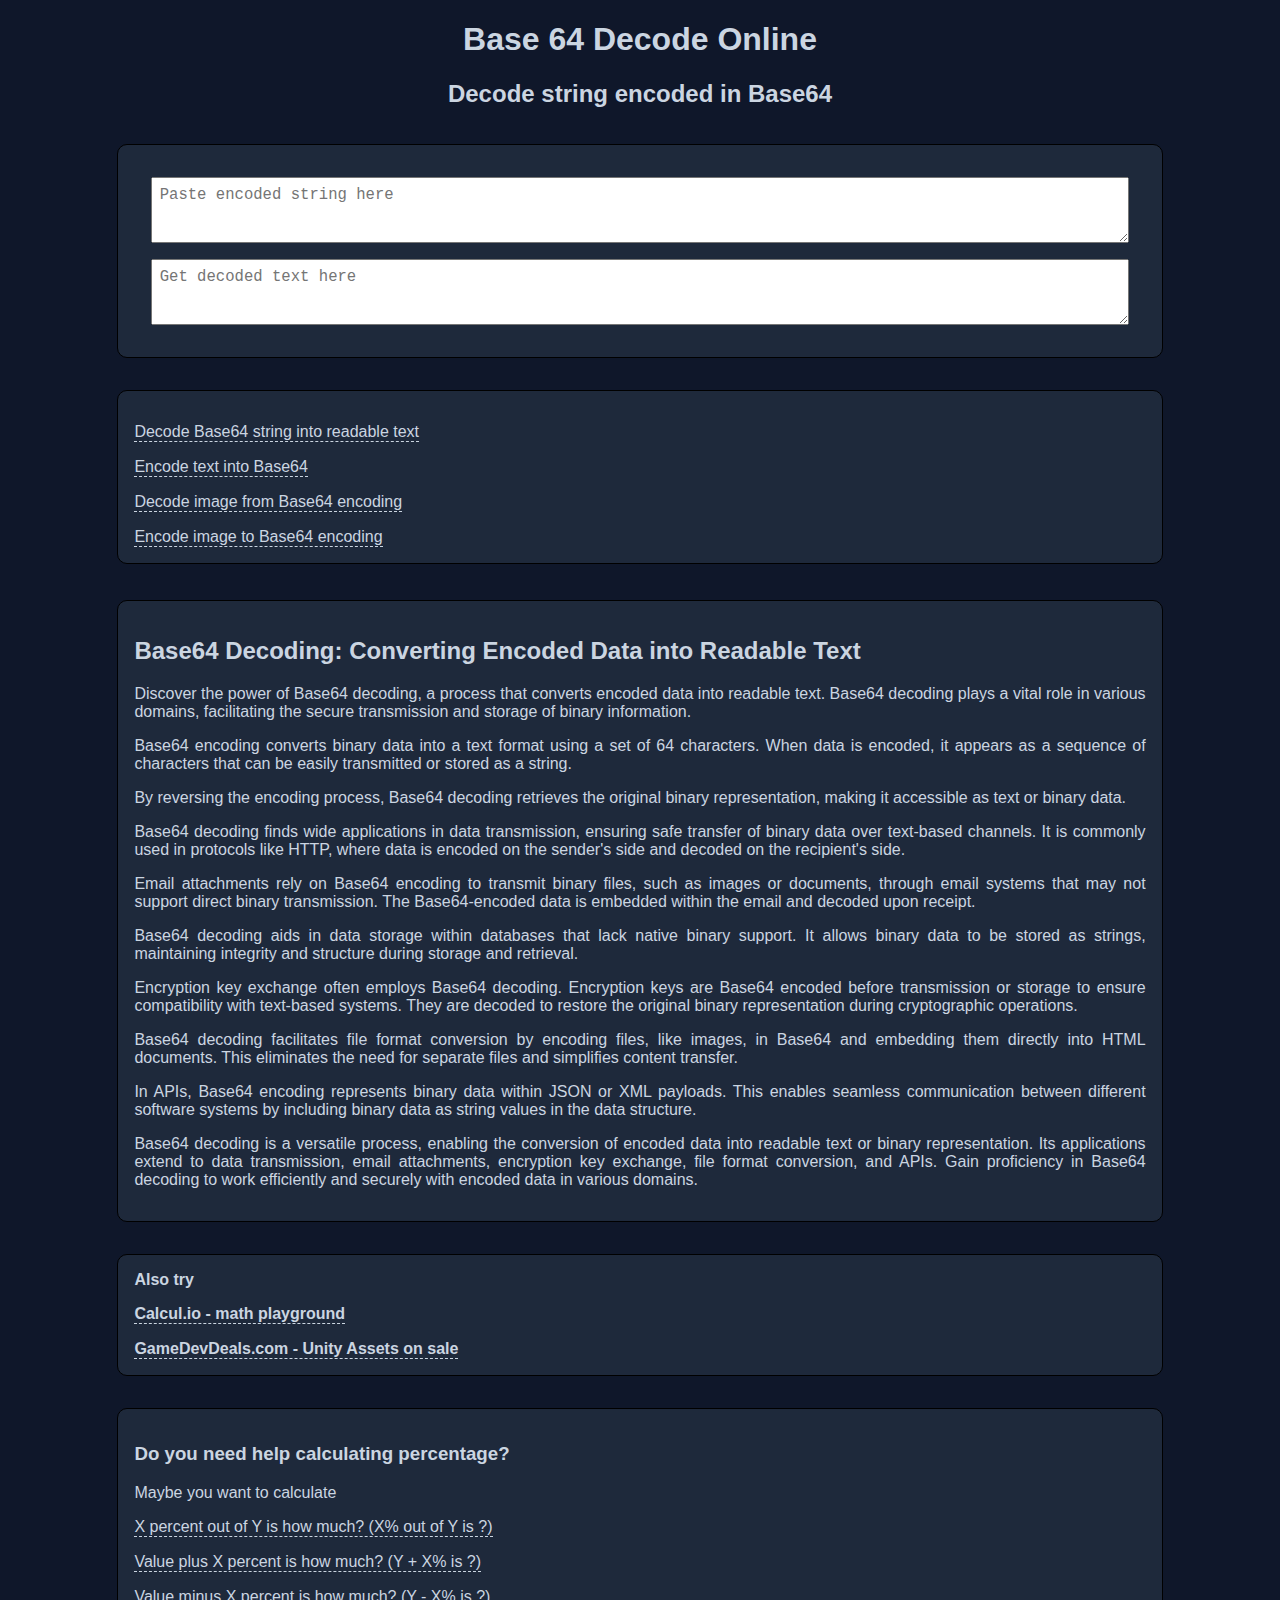
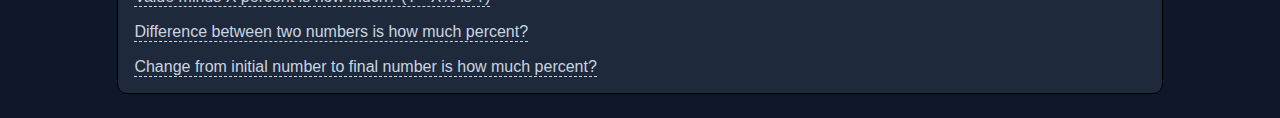
<file: index.html>
<!DOCTYPE html>
<html lang="en">
<head>
    <meta charset="utf-8">
    <link href="https://base64.help/" rel="canonical">
    <meta content="width=device-width, initial-scale=1" name="viewport">
    <title>Base64 Decoding: Converting Encoded Data into Readable Text Online</title>
    <meta content="Use this easy online tool to decode Base64 string. Learn about the process of Base64 decoding, its applications, and how it helps convert encoded data into readable text. Discover how Base64 decoding is used in various domains, including data transmission, email attachments, and encryption key exchange." name="description">
    <link href="style.css" rel="stylesheet">
    <link href="/apple-touch-icon.png" rel="apple-touch-icon" sizes="180x180">
    <link href="/favicon-32x32.png" rel="icon" sizes="32x32" type="image/png">
    <link href="/favicon-16x16.png" rel="icon" sizes="16x16" type="image/png">
    <link href="/site.webmanifest" rel="manifest">
</head>
<body>
<section id="content">
    <h1>
        Base 64 Decode Online
    </h1>
    <h2>Decode string encoded in Base64</h2>
    <div class="bubble ">
        <textarea id="input" placeholder="Paste encoded string here"></textarea>
        <textarea id="output" placeholder="Get decoded text here"></textarea>
    </div>


    <section class="bubble text">
        <a href="/">Decode Base64 string into readable text</a>
        <a href="/encode.html">Encode text into Base64</a>
        <a href="/image-decode.html">Decode image from Base64 encoding</a>
        <a href="/image-encode.html">Encode image to Base64 encoding</a>
    </section>
    <div class="bubble text">
        <h2>Base64 Decoding: Converting Encoded Data into Readable Text</h2>
        <p>
            Discover the power of Base64 decoding, a process that converts encoded data into readable text. Base64 decoding plays a vital role in various domains, facilitating the secure transmission and storage of binary information.
        </p>
        <p>
            Base64 encoding converts binary data into a text format using a set of 64 characters. When data is encoded, it appears as a sequence of characters that can be easily transmitted or stored as a string.
        </p>
        <p>
            By reversing the encoding process, Base64 decoding retrieves the original binary representation, making it accessible as text or binary data.
        </p>
        <p>
            Base64 decoding finds wide applications in data transmission, ensuring safe transfer of binary data over text-based channels. It is commonly used in protocols like HTTP, where data is encoded on the sender's side and decoded on the recipient's side.
        </p>
        <p>
            Email attachments rely on Base64 encoding to transmit binary files, such as images or documents, through email systems that may not support direct binary transmission. The Base64-encoded data is embedded within the email and decoded upon receipt.
        </p>
        <p>
            Base64 decoding aids in data storage within databases that lack native binary support. It allows binary data to be stored as strings, maintaining integrity and structure during storage and retrieval.
        </p>
        <p>
            Encryption key exchange often employs Base64 decoding. Encryption keys are Base64 encoded before transmission or storage to ensure compatibility with text-based systems. They are decoded to restore the original binary representation during cryptographic operations.
        </p>
        <p>
            Base64 decoding facilitates file format conversion by encoding files, like images, in Base64 and embedding them directly into HTML documents. This eliminates the need for separate files and simplifies content transfer.
        </p>
        <p>
            In APIs, Base64 encoding represents binary data within JSON or XML payloads. This enables seamless communication between different software systems by including binary data as string values in the data structure.
        </p>
        <p>
            Base64 decoding is a versatile process, enabling the conversion of encoded data into readable text or binary representation. Its applications extend to data transmission, email attachments, encryption key exchange, file format conversion, and APIs. Gain proficiency in Base64 decoding to work efficiently and securely with encoded data in various domains.
        </p>
    </div>


    <footer>
        <section class="bubble text">
            <strong>
                Also try <a href="https://calcul.io/">Calcul.io - math playground</a>
                <a href="https://gamedevdeals.com/">GameDevDeals.com - Unity Assets on sale</a>
            </strong>
        </section>
        <section class="bubble text">
            <h3>Do you need help calculating percentage?</h3>
            <p>Maybe you want to calculate</p>
            <a href="https://online-percentages.help/">X percent out of Y is how much? (X% out of Y is ?)</a>
            <a href="https://online-percentages.help/value-plus-percentage.html">Value plus X percent is how much? (Y + X% is ?)</a>
            <a href="https://online-percentages.help/value-minus-percentage.html">Value minus X percent is how much? (Y - X% is ?)</a>
            <a href="https://online-percentages.help/difference.html">Difference between two numbers is how much percent?</a>
            <a href="https://online-percentages.help/change.html">Change from initial number to final number is how much percent?</a>
        </section>
    </footer>
</section>

<script defer>
    function process() {
        const input = document.getElementById("input").value;

        let output = document.getElementById("output");
        try {
            output.value = atob(input);
            output.style.background = '';
        } catch (e) {
            output.value = "Incorrect Base64 string";
            output.style.background = 'red';

        }

    }

    document.getElementById("input").addEventListener("input", function () {
        this.style.height = 0;
        this.style.height = (this.scrollHeight) + "px";
        process();
    });
</script>
<script async data-goatcounter="https://base64.goatcounter.com/count" src="//gc.zgo.at/count.js"></script>
<script crossorigin="anonymous" defer src="https://pagead2.googlesyndication.com/pagead/js/adsbygoogle.js?client=ca-pub-4779620150755845"></script>
</body>
</html>
</file>
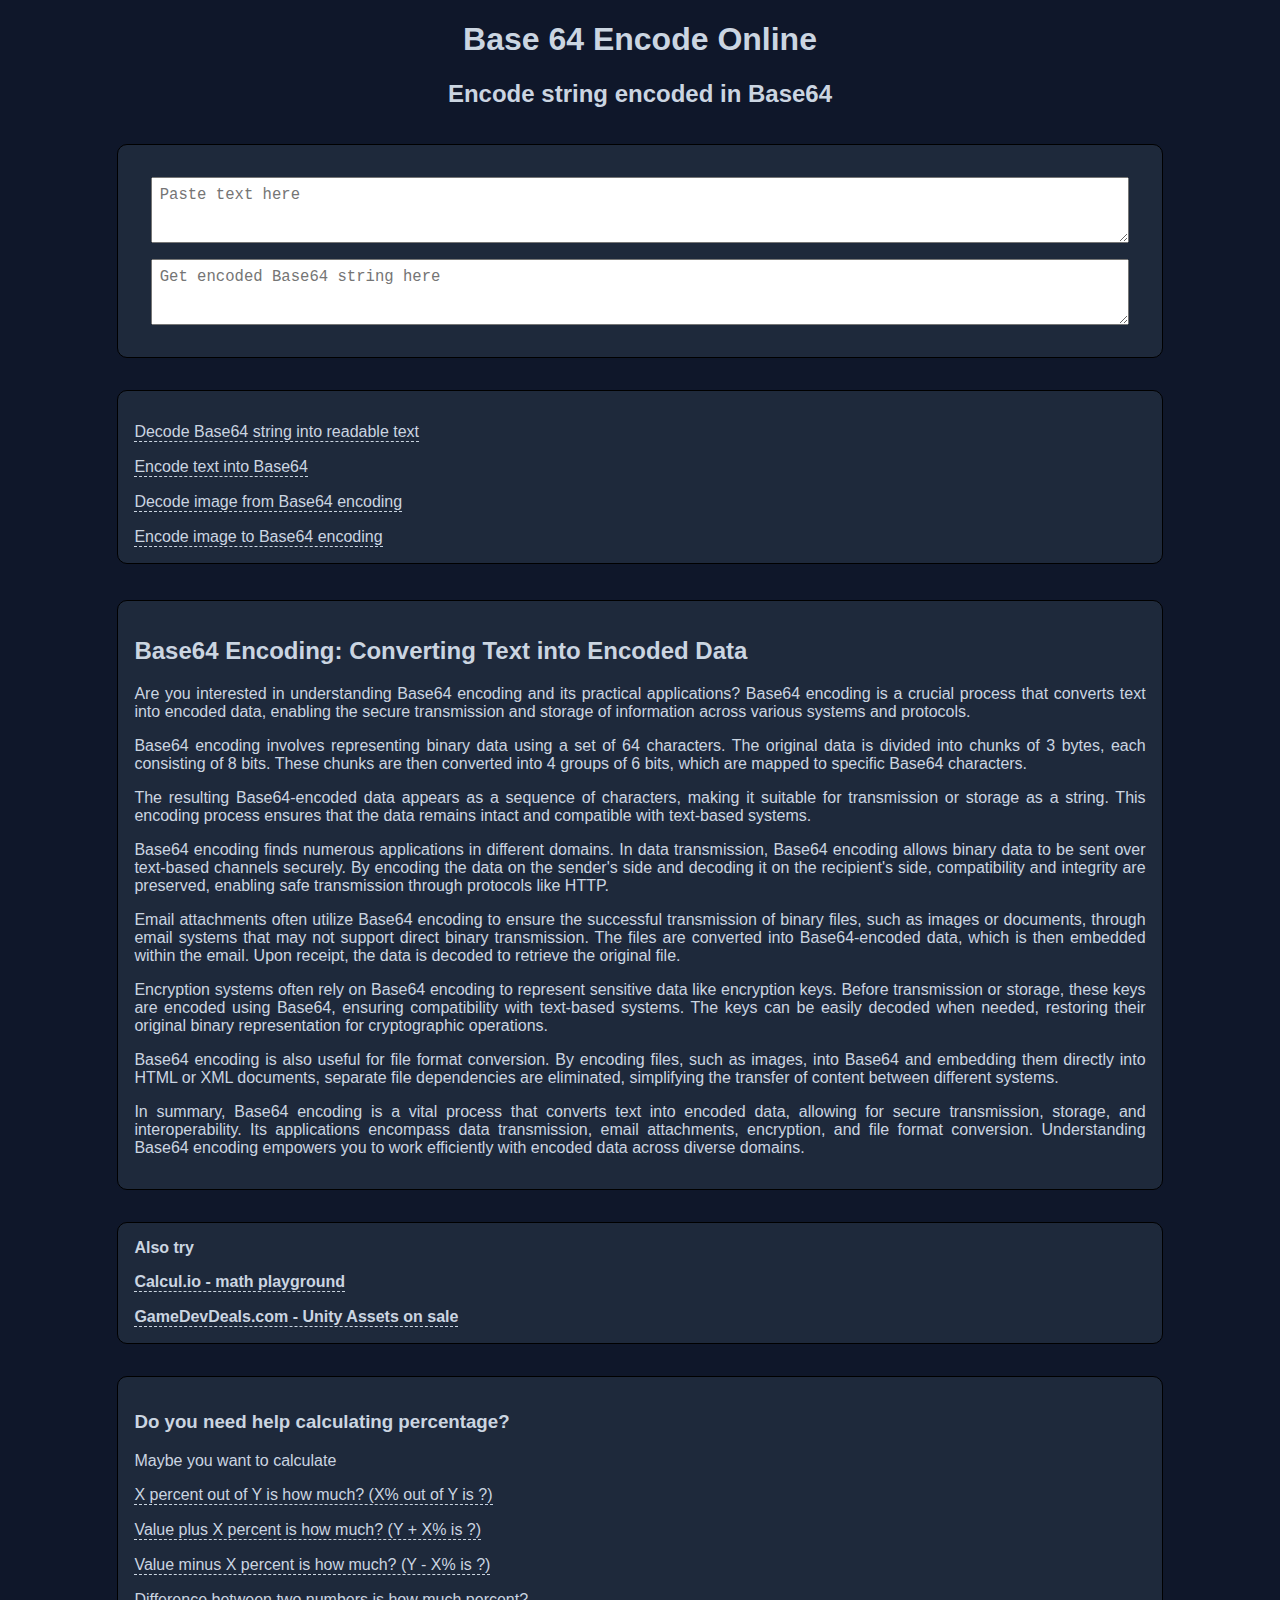
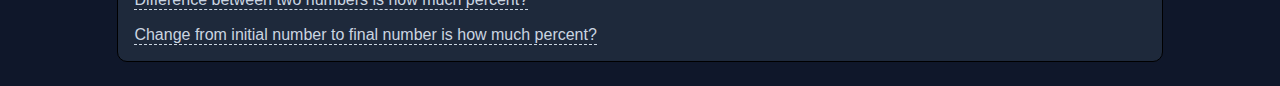
<file: encode.html>
<!DOCTYPE html>
<html lang="en">
<head>
    <meta charset="utf-8">
    <link href="https://base64.help/encode.html" rel="canonical">
    <meta content="width=device-width, initial-scale=1" name="viewport">
    <title>Base64 Encoding: Converting Readable Text Into Base64 Encoded String Online</title>
    <meta content="Use this online tool to encode text into Base64 string. Learn about the process of Base64 encoding, its applications, and how it helps convert encoded data into readable text. Discover how Base64 decoding is used in various domains, including data transmission, email attachments, and encryption key exchange." name="description">
    <link href="style.css" rel="stylesheet">
    <link href="/apple-touch-icon.png" rel="apple-touch-icon" sizes="180x180">
    <link href="/favicon-32x32.png" rel="icon" sizes="32x32" type="image/png">
    <link href="/favicon-16x16.png" rel="icon" sizes="16x16" type="image/png">
    <link href="/site.webmanifest" rel="manifest">
</head>
<body>
<section id="content">
    <h1>
        Base 64 Encode Online
    </h1>
    <h2>Encode string encoded in Base64</h2>
    <div class="bubble ">
        <textarea id="input" placeholder="Paste text here"></textarea>
        <textarea id="output" placeholder="Get encoded Base64 string here"></textarea>
    </div>


    <section class="bubble text">
        <a href="/">Decode Base64 string into readable text</a>
        <a href="/encode.html">Encode text into Base64</a>
        <a href="/image-decode.html">Decode image from Base64 encoding</a>
        <a href="/image-encode.html">Encode image to Base64 encoding</a>
    </section>
    <div class="bubble text">
        <h2>Base64 Encoding: Converting Text into Encoded Data</h2>
        <p>
            Are you interested in understanding Base64 encoding and its practical applications? Base64 encoding is a crucial process that converts text into encoded data, enabling the secure transmission and storage of information across various systems and protocols.
        </p>
        <p>
            Base64 encoding involves representing binary data using a set of 64 characters. The original data is divided into chunks of 3 bytes, each consisting of 8 bits. These chunks are then converted into 4 groups of 6 bits, which are mapped to specific Base64 characters.
        </p>
        <p>
            The resulting Base64-encoded data appears as a sequence of characters, making it suitable for transmission or storage as a string. This encoding process ensures that the data remains intact and compatible with text-based systems.
        </p>
        <p>
            Base64 encoding finds numerous applications in different domains. In data transmission, Base64 encoding allows binary data to be sent over text-based channels securely. By encoding the data on the sender's side and decoding it on the recipient's side, compatibility and integrity are preserved, enabling safe transmission through protocols like HTTP.
        </p>
        <p>
            Email attachments often utilize Base64 encoding to ensure the successful transmission of binary files, such as images or documents, through email systems that may not support direct binary transmission. The files are converted into Base64-encoded data, which is then embedded within the email. Upon receipt, the data is decoded to retrieve the original file.
        </p>
        <p>
            Encryption systems often rely on Base64 encoding to represent sensitive data like encryption keys. Before transmission or storage, these keys are encoded using Base64, ensuring compatibility with text-based systems. The keys can be easily decoded when needed, restoring their original binary representation for cryptographic operations.
        </p>
        <p>
            Base64 encoding is also useful for file format conversion. By encoding files, such as images, into Base64 and embedding them directly into HTML or XML documents, separate file dependencies are eliminated, simplifying the transfer of content between different systems.
        </p>
        <p>
            In summary, Base64 encoding is a vital process that converts text into encoded data, allowing for secure transmission, storage, and interoperability. Its applications encompass data transmission, email attachments, encryption, and file format conversion. Understanding Base64 encoding empowers you to work efficiently with encoded data across diverse domains.
        </p>
    </div>


    <footer>
        <section class="bubble text">
            <strong>
                Also try <a href="https://calcul.io/">Calcul.io - math playground</a>
                <a href="https://gamedevdeals.com/">GameDevDeals.com - Unity Assets on sale</a>
            </strong>
        </section>
        <section class="bubble text">
            <h3>Do you need help calculating percentage?</h3>
            <p>Maybe you want to calculate</p>
            <a href="https://online-percentages.help/">X percent out of Y is how much? (X% out of Y is ?)</a>
            <a href="https://online-percentages.help/value-plus-percentage.html">Value plus X percent is how much? (Y + X% is ?)</a>
            <a href="https://online-percentages.help/value-minus-percentage.html">Value minus X percent is how much? (Y - X% is ?)</a>
            <a href="https://online-percentages.help/difference.html">Difference between two numbers is how much percent?</a>
            <a href="https://online-percentages.help/change.html">Change from initial number to final number is how much percent?</a>
        </section>
    </footer>
</section>

<script defer>
    function process() {
        const input = document.getElementById("input").value;

        let output = document.getElementById("output");
        try {
            output.value = btoa(input);
            output.style.background = '';
        } catch (e) {
            output.value = "Incorrect Base64 string";
            output.style.background = 'red';

        }

    }

    document.getElementById("input").addEventListener("input", function () {
        this.style.height = 0;
        this.style.height = (this.scrollHeight) + "px";
        process();
    });
</script>
<script async data-goatcounter="https://base64.goatcounter.com/count" src="//gc.zgo.at/count.js"></script>
<script crossorigin="anonymous" defer src="https://pagead2.googlesyndication.com/pagead/js/adsbygoogle.js?client=ca-pub-4779620150755845"></script>
</body>
</html>
</file>
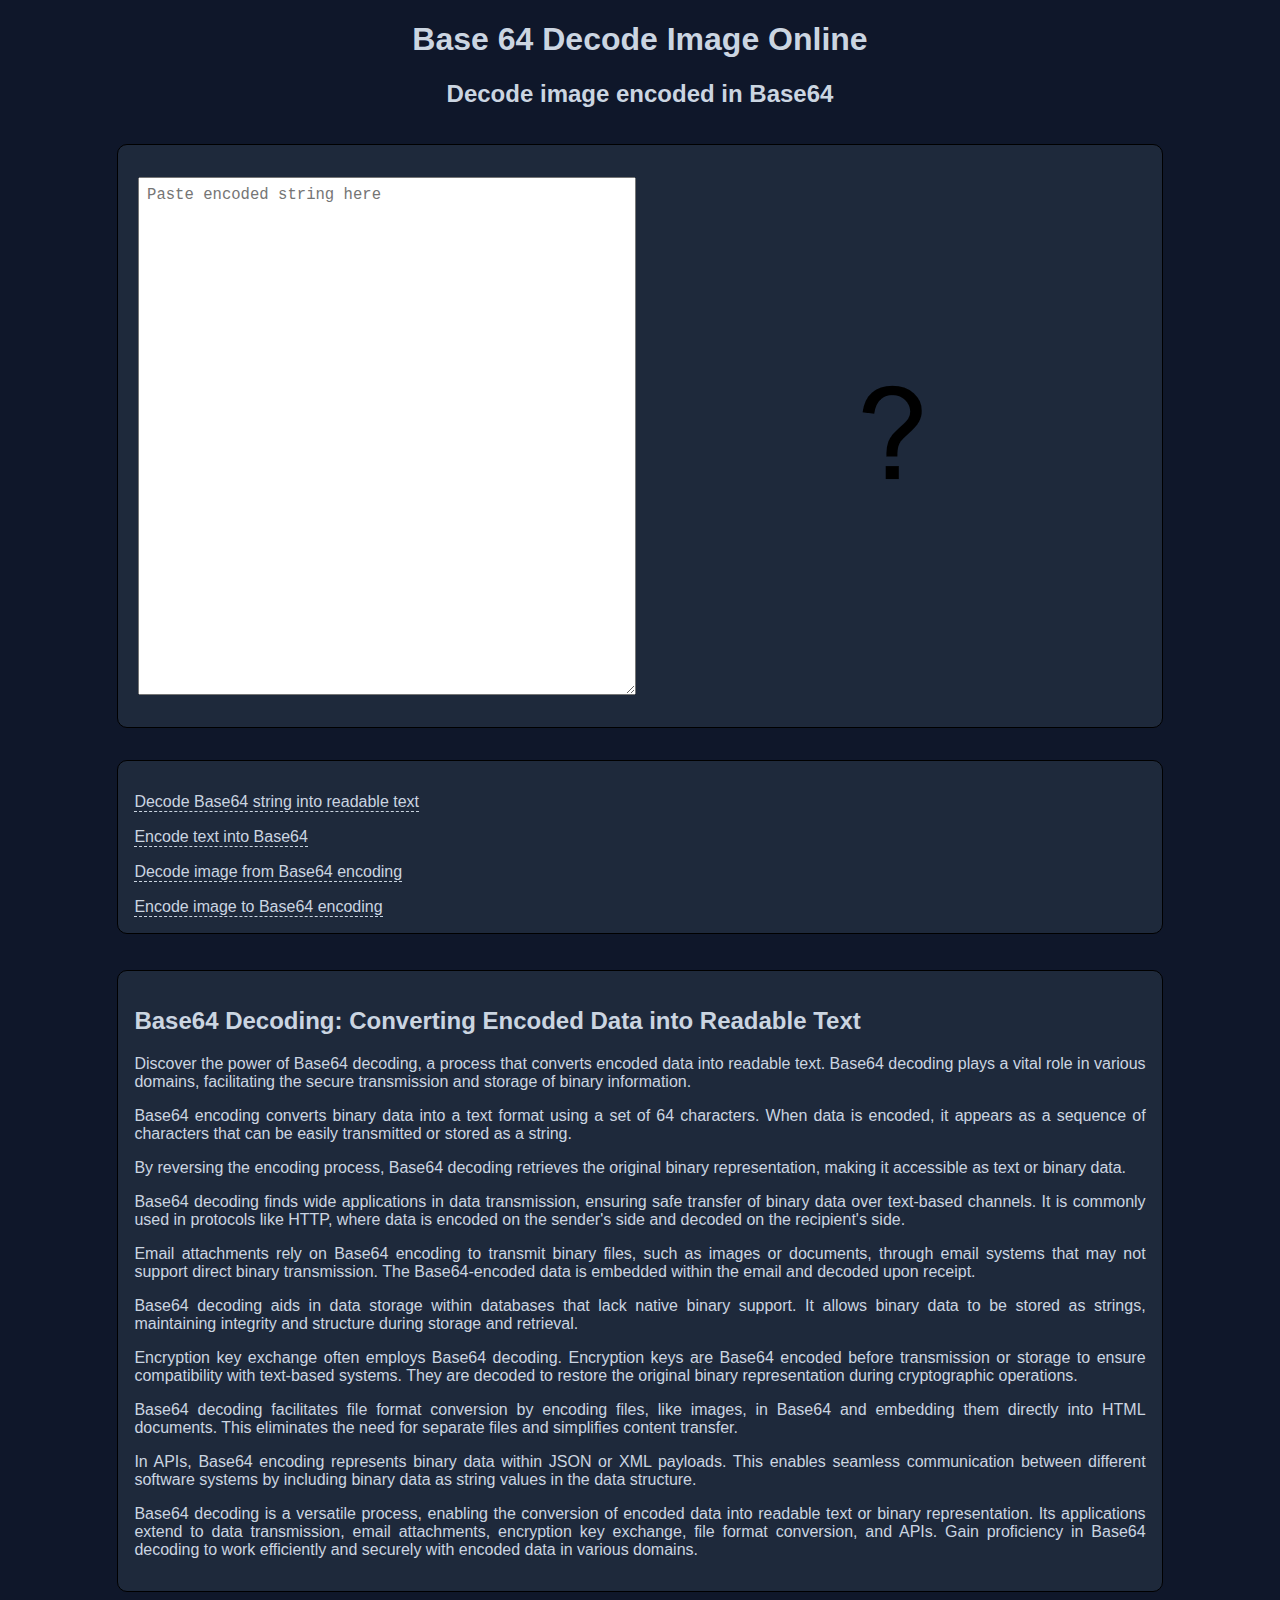
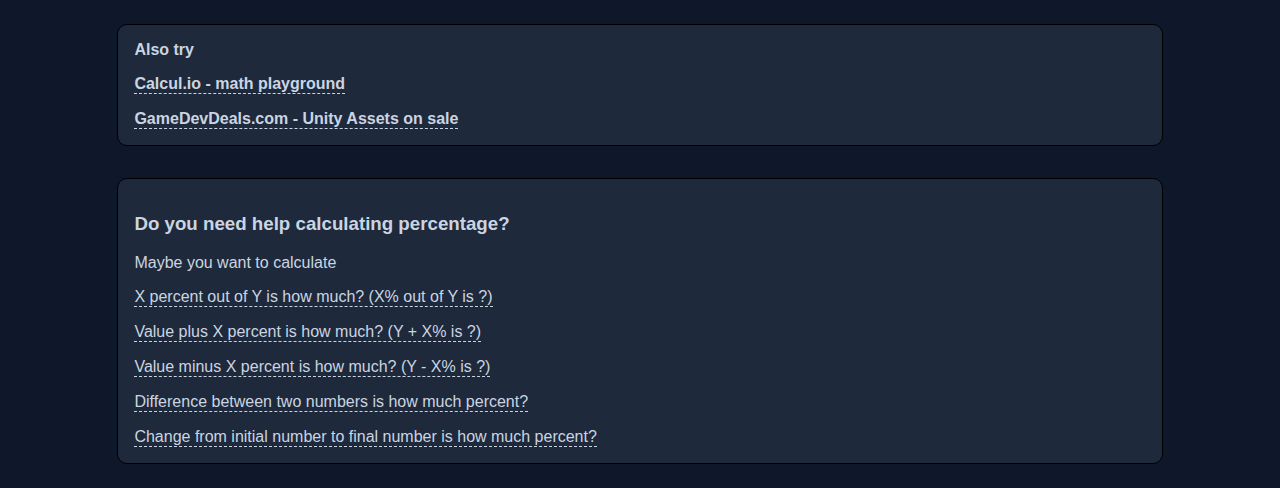
<file: image-decode.html>
<!DOCTYPE html>
<html lang="en">
<head>
    <meta charset="utf-8">
    <link href="https://base64.help/image-decode.html" rel="canonical">
    <meta content="width=device-width, initial-scale=1" name="viewport">
    <title>Base64 Image Decoding: Converting Base64 Data into Image Online</title>
    <meta content="Use this easy online tool to decode Base64 string to image. Learn about the process of Base64 decoding, its applications, and how it helps convert encoded data into readable text. Discover how Base64 decoding is used in various domains, including data transmission, email attachments, and encryption key exchange." name="description">
    <link href="style.css" rel="stylesheet">
    <link href="/apple-touch-icon.png" rel="apple-touch-icon" sizes="180x180">
    <link href="/favicon-32x32.png" rel="icon" sizes="32x32" type="image/png">
    <link href="/favicon-16x16.png" rel="icon" sizes="16x16" type="image/png">
    <link href="/site.webmanifest" rel="manifest">
</head>
<body>
<section id="content">
    <h1>
        Base 64 Decode Image Online
    </h1>
    <h2>Decode image encoded in Base64</h2>
    <div class="bubble ">
        <div class="flex-container">
            <div class="flex-items">
                <textarea id="input" placeholder="Paste encoded string here" style="max-height: 500px;height: 500px"></textarea>
            </div>
            <div class="flex-items">
                <img alt="result"
                     id="output"
                     src="questionmark.png"
                     style="max-width: 80%;max-height: 500px"
                >
            </div>
        </div>


    </div>


    <section class="bubble text">
        <a href="/">Decode Base64 string into readable text</a>
        <a href="encode.html">Encode text into Base64</a>
        <a href="image-decode.html">Decode image from Base64 encoding</a>
        <a href="image-encode.html">Encode image to Base64 encoding</a>
    </section>
    <div class="bubble text">
        <h2>Base64 Decoding: Converting Encoded Data into Readable Text</h2>
        <p>
            Discover the power of Base64 decoding, a process that converts encoded data into readable text. Base64 decoding plays a vital role in various domains, facilitating the secure transmission and storage of binary information.
        </p>
        <p>
            Base64 encoding converts binary data into a text format using a set of 64 characters. When data is encoded, it appears as a sequence of characters that can be easily transmitted or stored as a string.
        </p>
        <p>
            By reversing the encoding process, Base64 decoding retrieves the original binary representation, making it accessible as text or binary data.
        </p>
        <p>
            Base64 decoding finds wide applications in data transmission, ensuring safe transfer of binary data over text-based channels. It is commonly used in protocols like HTTP, where data is encoded on the sender's side and decoded on the recipient's side.
        </p>
        <p>
            Email attachments rely on Base64 encoding to transmit binary files, such as images or documents, through email systems that may not support direct binary transmission. The Base64-encoded data is embedded within the email and decoded upon receipt.
        </p>
        <p>
            Base64 decoding aids in data storage within databases that lack native binary support. It allows binary data to be stored as strings, maintaining integrity and structure during storage and retrieval.
        </p>
        <p>
            Encryption key exchange often employs Base64 decoding. Encryption keys are Base64 encoded before transmission or storage to ensure compatibility with text-based systems. They are decoded to restore the original binary representation during cryptographic operations.
        </p>
        <p>
            Base64 decoding facilitates file format conversion by encoding files, like images, in Base64 and embedding them directly into HTML documents. This eliminates the need for separate files and simplifies content transfer.
        </p>
        <p>
            In APIs, Base64 encoding represents binary data within JSON or XML payloads. This enables seamless communication between different software systems by including binary data as string values in the data structure.
        </p>
        <p>
            Base64 decoding is a versatile process, enabling the conversion of encoded data into readable text or binary representation. Its applications extend to data transmission, email attachments, encryption key exchange, file format conversion, and APIs. Gain proficiency in Base64 decoding to work efficiently and securely with encoded data in various domains.
        </p>
    </div>


    <footer>
        <section class="bubble text">
            <strong>
                Also try <a href="https://calcul.io/">Calcul.io - math playground</a>
                <a href="https://gamedevdeals.com/">GameDevDeals.com - Unity Assets on sale</a>
            </strong>
        </section>
        <section class="bubble text">
            <h3>Do you need help calculating percentage?</h3>
            <p>Maybe you want to calculate</p>
            <a href="https://online-percentages.help/">X percent out of Y is how much? (X% out of Y is ?)</a>
            <a href="https://online-percentages.help/value-plus-percentage.html">Value plus X percent is how much? (Y + X% is ?)</a>
            <a href="https://online-percentages.help/value-minus-percentage.html">Value minus X percent is how much? (Y - X% is ?)</a>
            <a href="https://online-percentages.help/difference.html">Difference between two numbers is how much percent?</a>
            <a href="https://online-percentages.help/change.html">Change from initial number to final number is how much percent?</a>
        </section>
    </footer>
</section>

<script defer>
    function process() {
        const input = document.getElementById("input").value;

        let output = document.getElementById("output");
        try {
            output.src = input;
        } catch (e) {
        }

    }

    document.getElementById("input").addEventListener("input", function () {
        process();
    });
</script>
<script async data-goatcounter="https://base64.goatcounter.com/count" src="//gc.zgo.at/count.js"></script>
<script crossorigin="anonymous" defer src="https://pagead2.googlesyndication.com/pagead/js/adsbygoogle.js?client=ca-pub-4779620150755845"></script>
</body>
</html>
</file>
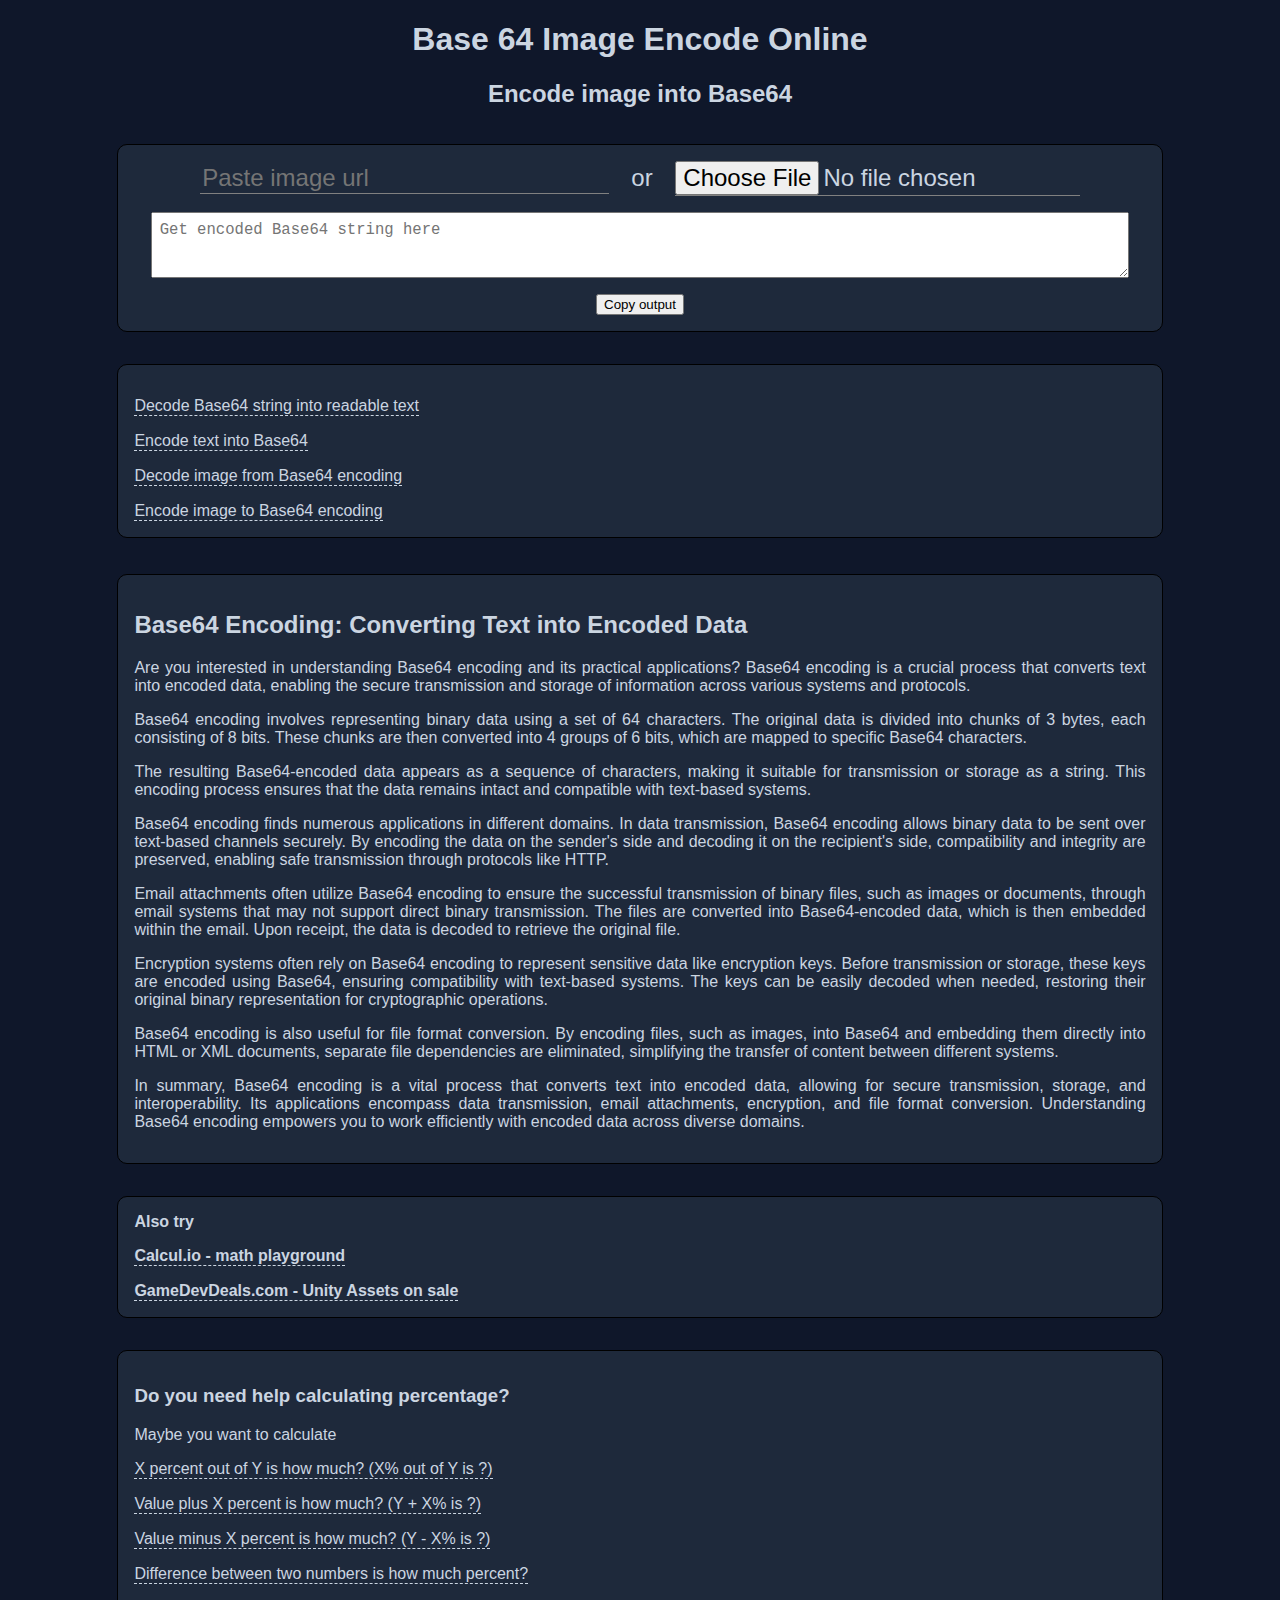
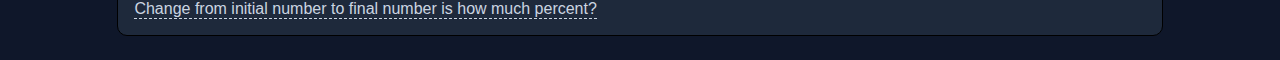
<file: image-encode.html>
<!DOCTYPE html>
<html lang="en">
<head>
    <meta charset="utf-8">
    <link href="https://base64.help/image-encode.html" rel="canonical">
    <meta content="width=device-width, initial-scale=1" name="viewport">
    <title>Base64 Encoding: Converting Readable Text Into Base64 Encoded String Online</title>
    <meta content="Use this online tool to encode Base64 string. Learn about the process of Base64 encoding, its applications, and how it helps convert encoded data into readable text. Discover how Base64 decoding is used in various domains, including data transmission, email attachments, and encryption key exchange." name="description">
    <link href="style.css" rel="stylesheet">
    <link href="/apple-touch-icon.png" rel="apple-touch-icon" sizes="180x180">
    <link href="/favicon-32x32.png" rel="icon" sizes="32x32" type="image/png">
    <link href="/favicon-16x16.png" rel="icon" sizes="16x16" type="image/png">
    <link href="/site.webmanifest" rel="manifest">
</head>
<body>
<section id="content">
    <h1>
        Base 64 Image Encode Online
    </h1>
    <h2>Encode image into Base64</h2>
    <div class="bubble ">
        <section id="queryLine">
            <input class="input" id="input" placeholder="Paste image url" type="url"> <span style="margin: 0 1rem">or</span>
            <input class="input" id="fileInput" name="fileInput" type="file">

        </section>
        <textarea id="output" placeholder="Get encoded Base64 string here"></textarea>
        <button id="copy">Copy output</button>
    </div>


    <section class="bubble text">
        <a href="/">Decode Base64 string into readable text</a>
        <a href="/encode.html">Encode text into Base64</a>
        <a href="/image-decode.html">Decode image from Base64 encoding</a>
        <a href="/image-encode.html">Encode image to Base64 encoding</a>
    </section>
    <div class="bubble text">
        <h2>Base64 Encoding: Converting Text into Encoded Data</h2>
        <p>
            Are you interested in understanding Base64 encoding and its practical applications? Base64 encoding is a crucial process that converts text into encoded data, enabling the secure transmission and storage of information across various systems and protocols.
        </p>
        <p>
            Base64 encoding involves representing binary data using a set of 64 characters. The original data is divided into chunks of 3 bytes, each consisting of 8 bits. These chunks are then converted into 4 groups of 6 bits, which are mapped to specific Base64 characters.
        </p>
        <p>
            The resulting Base64-encoded data appears as a sequence of characters, making it suitable for transmission or storage as a string. This encoding process ensures that the data remains intact and compatible with text-based systems.
        </p>
        <p>
            Base64 encoding finds numerous applications in different domains. In data transmission, Base64 encoding allows binary data to be sent over text-based channels securely. By encoding the data on the sender's side and decoding it on the recipient's side, compatibility and integrity are preserved, enabling safe transmission through protocols like HTTP.
        </p>
        <p>
            Email attachments often utilize Base64 encoding to ensure the successful transmission of binary files, such as images or documents, through email systems that may not support direct binary transmission. The files are converted into Base64-encoded data, which is then embedded within the email. Upon receipt, the data is decoded to retrieve the original file.
        </p>
        <p>
            Encryption systems often rely on Base64 encoding to represent sensitive data like encryption keys. Before transmission or storage, these keys are encoded using Base64, ensuring compatibility with text-based systems. The keys can be easily decoded when needed, restoring their original binary representation for cryptographic operations.
        </p>
        <p>
            Base64 encoding is also useful for file format conversion. By encoding files, such as images, into Base64 and embedding them directly into HTML or XML documents, separate file dependencies are eliminated, simplifying the transfer of content between different systems.
        </p>
        <p>
            In summary, Base64 encoding is a vital process that converts text into encoded data, allowing for secure transmission, storage, and interoperability. Its applications encompass data transmission, email attachments, encryption, and file format conversion. Understanding Base64 encoding empowers you to work efficiently with encoded data across diverse domains.
        </p>
    </div>


    <footer>
        <section class="bubble text">
            <strong>
                Also try <a href="https://calcul.io/">Calcul.io - math playground</a>
                <a href="https://gamedevdeals.com/">GameDevDeals.com - Unity Assets on sale</a>
            </strong>
        </section>
        <section class="bubble text">
            <h3>Do you need help calculating percentage?</h3>
            <p>Maybe you want to calculate</p>
            <a href="https://online-percentages.help/">X percent out of Y is how much? (X% out of Y is ?)</a>
            <a href="https://online-percentages.help/value-plus-percentage.html">Value plus X percent is how much? (Y + X% is ?)</a>
            <a href="https://online-percentages.help/value-minus-percentage.html">Value minus X percent is how much? (Y - X% is ?)</a>
            <a href="https://online-percentages.help/difference.html">Difference between two numbers is how much percent?</a>
            <a href="https://online-percentages.help/change.html">Change from initial number to final number is how much percent?</a>
        </section>
    </footer>
</section>

<script defer>
    function convertImageToBase64(imageFile) {
        return new Promise((resolve, reject) => {
            const reader = new FileReader();

            reader.onload = () => {
                const base64String = reader.result;
                resolve(base64String);
            };

            reader.onerror = (error) => {
                reject(error);
            };

            reader.readAsDataURL(imageFile);
        });
    }

    // Example usage
    const fileInput = document.getElementById("fileInput");

    fileInput.addEventListener("change", () => {
        const selectedFile = fileInput.files[0];
        document.getElementById("input").value = null;

        convertImageToBase64(selectedFile)
            .then((base64String) => {
                process(base64String);
            })
            .catch((error) => {
                console.error(error);
            });
    });

    function process(base64String) {
        let output = document.getElementById("output");
        try {
            output.value = base64String;
            output.style.background = '';

            output.style.height = 0;
            output.style.height = (this.scrollHeight) + "px";
        } catch (e) {
            output.value = "Incorrect Base64 string";
            output.style.background = 'red';
        }
    }

    function isImageUrl(url) {
        const imageExtensions = [".jpg", ".jpeg", ".png", ".gif", ".bmp"]; // Add more extensions if needed

        const extension = url.substring(url.lastIndexOf(".")).toLowerCase();
        return imageExtensions.includes(extension);
    }

    function getImageBase64FromUrl(url) {
        document.getElementById("fileInput").value = null;
        return new Promise((resolve, reject) => {
            if (!isImageUrl(url)) {
                reject(new Error("The provided URL does not point to an image."));
                return;
            }

            const image = new Image();
            image.crossOrigin = "anonymous";
            image.onload = () => {
                const canvas = document.createElement("canvas");
                canvas.width = image.width;
                canvas.height = image.height;

                const context = canvas.getContext("2d");
                context.drawImage(image, 0, 0);

                const base64String = canvas.toDataURL("image/png");
                resolve(base64String);
            };

            image.onerror = () => {
                reject(new Error("Failed to load the image from the provided URL."));
            };

            image.src = url;
        });
    }


    document.getElementById("input").addEventListener("input", function () {
        getImageBase64FromUrl(document.getElementById("input").value)
            .then((base64String) => {
                process(base64String);
            })
            .catch((error) => {
                console.error(error);
            });
    });

    document.getElementById("copy").onclick = function () {
        navigator.clipboard.writeText(document.getElementById('output').value).then(
            () => {
                let copyButton = document.getElementById("copy");
                const originalText = copyButton.textContent;

                copyButton.textContent = 'Copied to clipboard';

                setTimeout(() => {
                    copyButton.textContent = originalText;
                }, 1000);
            },
            () => {
                console.error('clipboard write failed');
            }
        );
    }
</script>
<script async data-goatcounter="https://base64.goatcounter.com/count" src="//gc.zgo.at/count.js"></script>
<script crossorigin="anonymous" defer src="https://pagead2.googlesyndication.com/pagead/js/adsbygoogle.js?client=ca-pub-4779620150755845"></script>
</body>
</html>
</file>
<file: style.css>
body {
    color: rgb(203, 213, 225);
    background: #0f172a;
    font-family: sans-serif;
}

a {
    color: rgb(203, 213, 225);
    display: table;
    margin-top: 1rem;
    text-decoration: none;
    border-bottom: 1px dashed rgb(203, 213, 225);
}

a:hover {
    border-bottom: 1px solid rgb(203, 213, 225);
}

a:visited {
    color: rgb(203, 213, 225);
}

a.inlineLink {
    display: inline-block;
}

#content {
    text-align: center;
}

.input {
    color: rgb(203, 213, 225);
    background: #1e293b;
    border: 0;
    border-bottom: 1px solid gray;
    min-width: 40%;
    width: 40%;
    font-size: x-large;
}

#queryLine {
    font-size: x-large;
}

#result {
    font-size: xxx-large;
}

.bubble {
    background: #1e293b;
    border-radius: 10px;
    display: inline-block;
    padding: 1rem;
    margin: 1rem;
    border: 1px solid black;
    width: 80%;
}

.text {
    text-align: justify;
}

.text li {
    margin-top: 1rem;
}

textarea {
    display: block;
    width: 95%;
    height: 3rem;
    font-family: monospace;
    font-size: larger;
    min-height: 3rem;
    max-height: 15rem;
    margin: 1rem auto;
    padding: 0.5rem;
}

.flex-container {
    display: flex;
    flex-direction: row;
    flex-wrap: nowrap;
    justify-content: space-evenly;
    align-items: center;
    align-content: space-around;
}

.flex-items {
    display: block;
    width: 45%;
    flex-grow: 1;
    flex-shrink: 0;
    flex-basis: auto;
    align-self: auto;
    order: 0;
}
</file>
